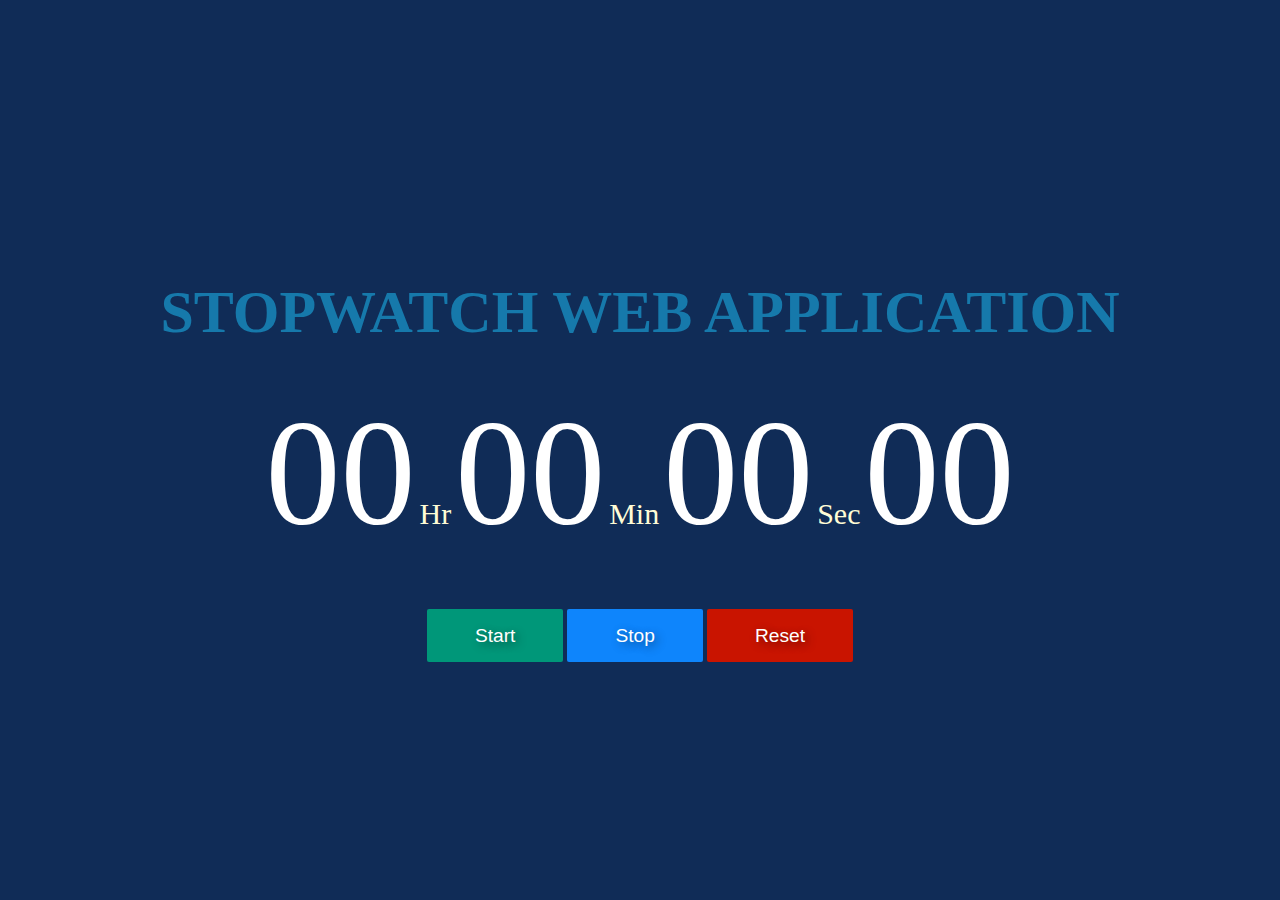
<file: 02_stopwatch_Application/index.html>
<!DOCTYPE html>
<html lang="en">

<head>
	<meta charset="UTF-8">
	<meta http-equiv="X-UA-Compatible"
		content="IE=edge">
	<meta name="viewport"
		content="width=device-width, initial-scale=1.0">
	<title>Design Stopwatch using HTML CSS and JavaScript</title>
	<link rel="stylesheet" href="style.css">
</head>

<body>
	<div class="container">
		<h1>Stopwatch Web Application</h1>
		<div id="time">
			<span class="digit" id="hr">
				00</span>
			<span class="txt">Hr</span>
			<span class="digit" id="min">
				00</span>
			<span class="txt">Min</span>
			<span class="digit" id="sec">
				00</span>
			<span class="txt">Sec</span>
			<span class="digit" id="count">
				00</span>
		</div>
		<div id="buttons">
			<button class="btn" id="start">
				Start</button>
			<button class="btn" id="stop">
				Stop</button>
			<button class="btn" id="reset">
				Reset</button>
		</div>
	</div>

	<script src="script.js"></script>
</body>

</html>
</file>
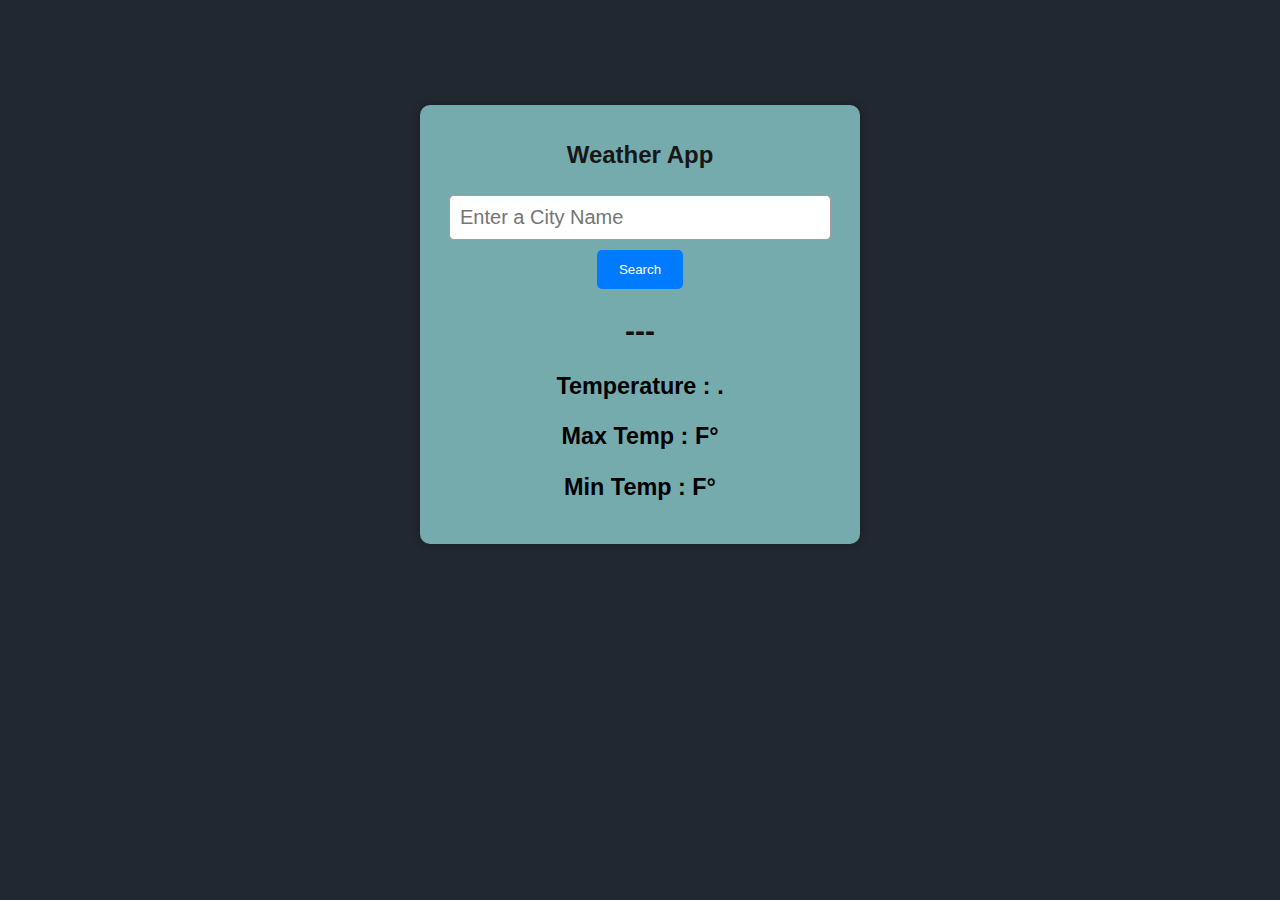
<file: 05_Weatherapp/index.html>
<!DOCTYPE html>
<html lang="en">
<head>
    <meta charset="UTF-8">
    <meta name="viewport" content="width=device-width, initial-scale=1.0">
    <title>Document</title>
    <link rel="stylesheet" href="styles.css">
</head>
<body>
   <div class="container">
        <h1>Weather App</h1>
        <input type="text" id="input" placeholder="Enter a City Name" onkeypress="KeyPress(event)">
        <button onkeypress="enter" onclick="searchcity()" id="searchButton">Search</button>
        <div class="weather-info">
            <h2 id="location"> ---</h2>
            <h2 id="weathertype"></h2>
            <h3>Temperature : <span id="temperature"></span> .</h3>
            <h3>Max Temp : <span id="max-temp"></span> F°</h3>
            <h3>Min Temp : <span id="min-temp"></span> F°</h3>
        </div>
    </div>
</body>
<script src="script.js"></script>
</html>
</file>
<file: 02_stopwatch_Application/style.css>
body {
	padding: 0;
	margin: 0;
	font-family: verdana;
}

.container {
	display: flex;
	flex-direction: column;
	justify-content: center;
	align-items: center;
	width: 100%;
	height: 100vh;
	background-color: #102C57;
}

h1 {
	color: #1679AB;
	text-align: center;
    font-size: 60px;
    text-transform: uppercase;
    font-weight: 5000;
}

.digit {
	font-size: 150px;
	color: #fff;
}

.txt {
	font-size: 30px;
	color: #fffcd6;
}

#buttons {
	margin-top: 50px;
}

.btn {
    border: none;
    padding: 0.8em 2.5em;
    outline: none;
    color: white;
    font-style: 1.2em;
    position: relative;
    z-index: 1;
    cursor: pointer;
    font-size: larger;
    border-radius: 2px;
    background: none;
    text-shadow: 3px 3px 10px rgba(0, 0, 0, 0.45);
}

#start {
	background-color: #009779;
}

#stop {
	background-color: #0e85fc;
}

#reset {
	background-color: #c91400;
}
</file>
<file: 05_Weatherapp/styles.css>
body {
    font-family: Arial, sans-serif;
    background-color: #222831;
}
.container {
    max-width: 400px;
    margin: 0 auto;
    text-align: center;
    padding: 20px;
    background-color: #76ABAE;
    border-radius: 10px;
    box-shadow: 0 0 10px rgba(0, 0, 0, 0.3);
    margin-top: 105px;

}
h1 {
    font-size: 24px;
    font-weight: 5000;
    color: #171717;
}
input[type="text"] {
    width: 90%;
    padding: 10px;
    margin: 10px 0;
    border: 1px solid #ab9b9b;
    border-radius: 5px;
    height: 10%;
    font-weight: 500;
    font-size: 20px;
}
button {
    background-color: #007BFF;
    color: #fff;
    border: none;
    padding: 12px 22px;
    border-radius: 5px;
    cursor: pointer;
}
.weather-info {
    margin-top: 20px;
    font-size: 20px;
}
#temperature{color: #1B1A55;}
#location{color:#171010}
#max-temp{color: #ff0000;}
#min-temp{color: #1C1678;}
</file>
